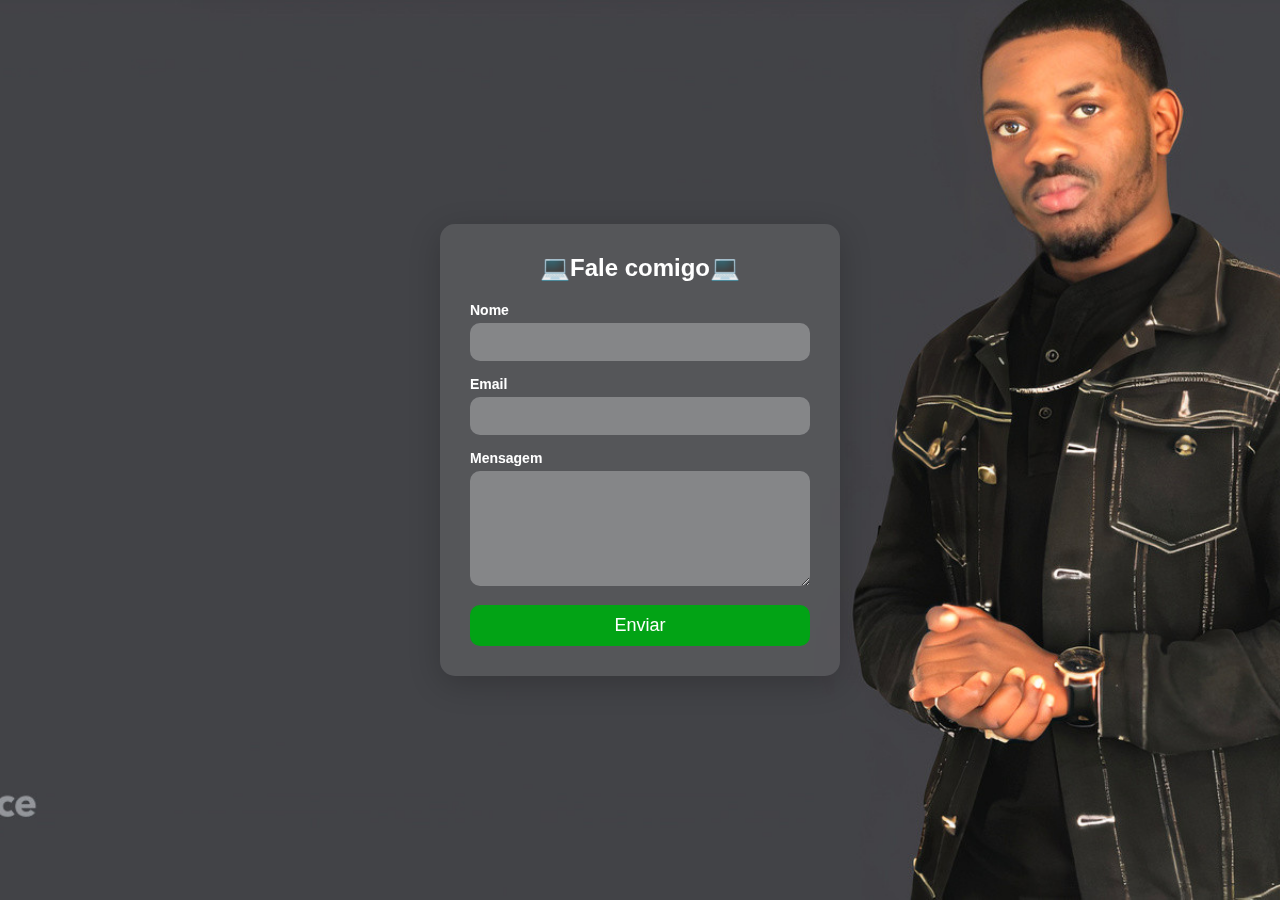
<file: Portfolio/Contacto.html>
<!DOCTYPE html>
<html lang="pt-BR">
<head>
    <meta charset="UTF-8">
    <meta name="viewport" content="width=device-width, initial-scale=1.0">
    <title>Vamos trabalhar?</title>
    <link rel="stylesheet" href="Css/contacto.css">
</head>
<body>
    <div class="container">
        <form id="formulario" name="formulario-contact" method="POST" action="/" data-netlify="true">
            <h2>💻Fale comigo💻</h2>

            <div class="input-group">
                <label for="name">Nome</label>
                <input type="text" id="name" name="name" required>
            </div>

            <div class="input-group">
                <label for="email">Email</label>
                <input type="email" id="email" name="email" required>
            </div>

            <div class="input-group">
                <label for="message">Mensagem</label>
                <textarea id="message" name="message" rows="5" required></textarea>
            </div>

            <button type="submit">Enviar</button>
        </form>
    </div>
</body>
</html>
</file>
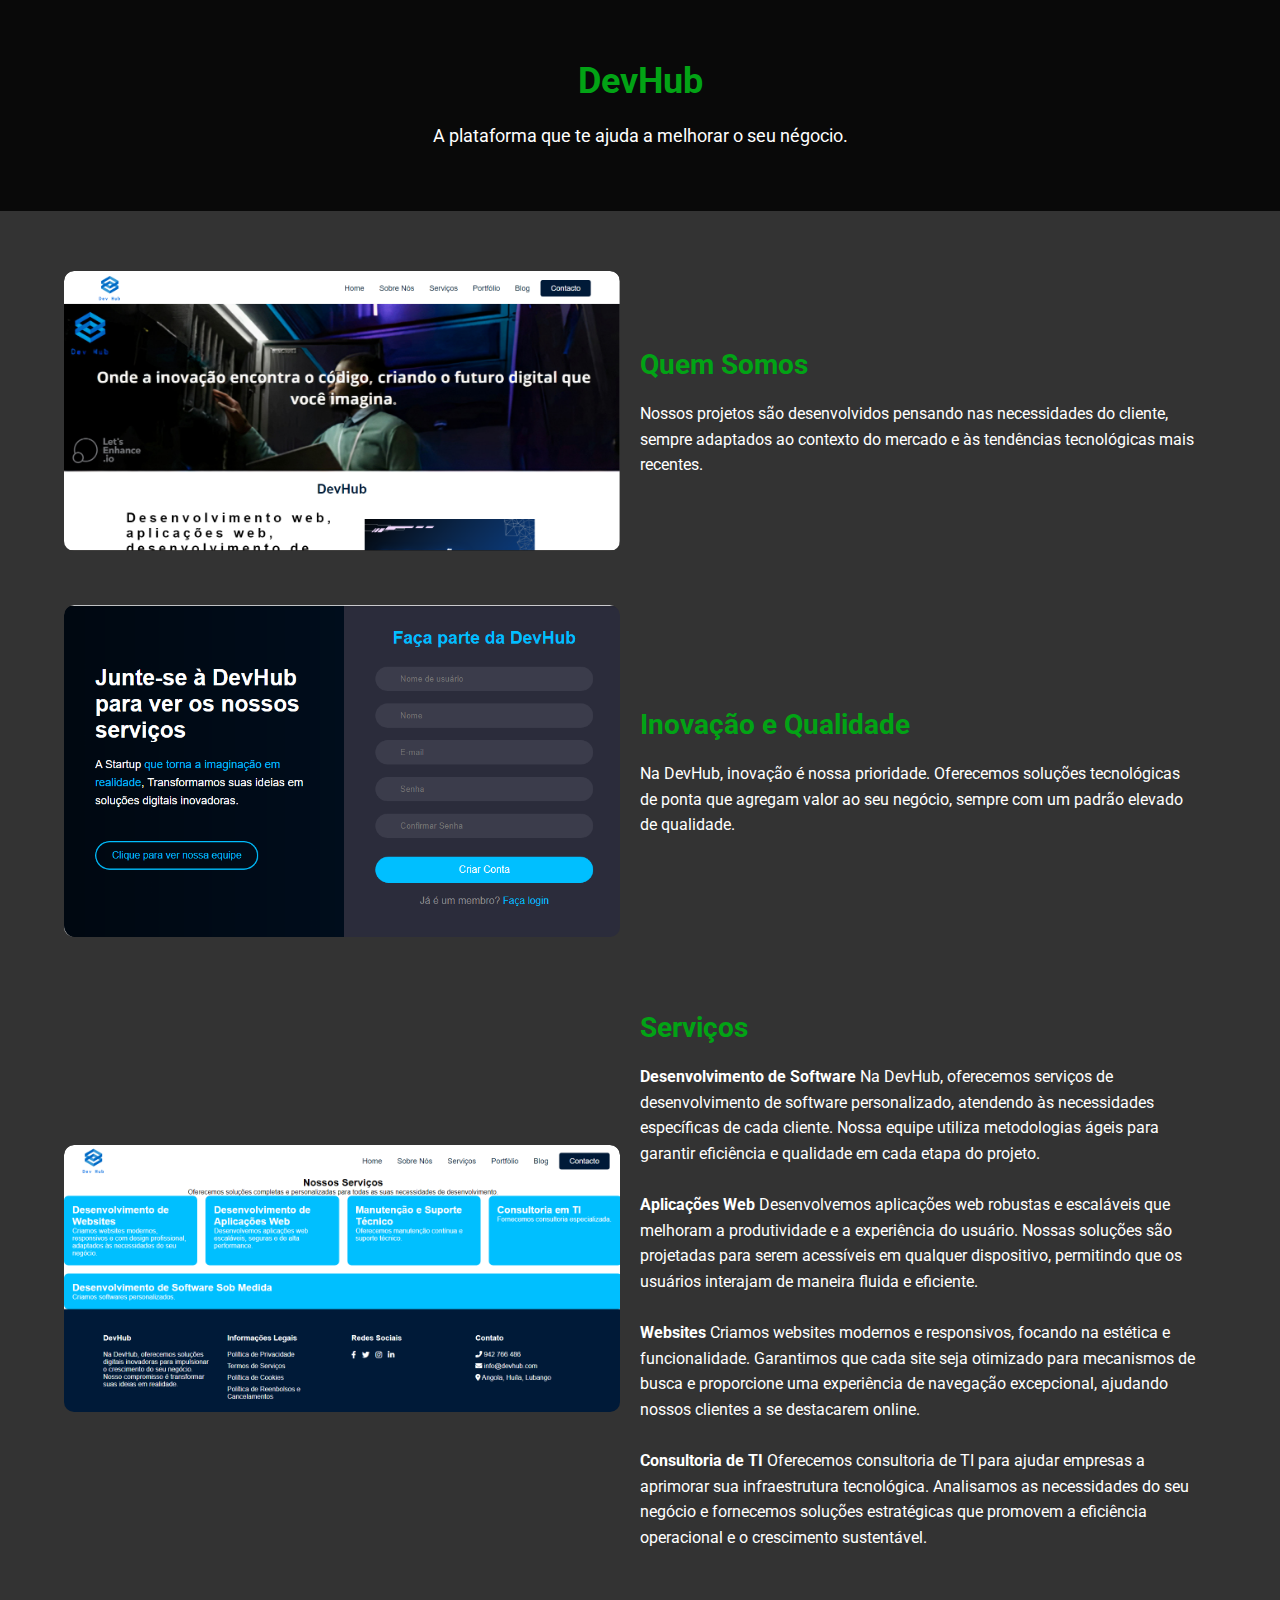
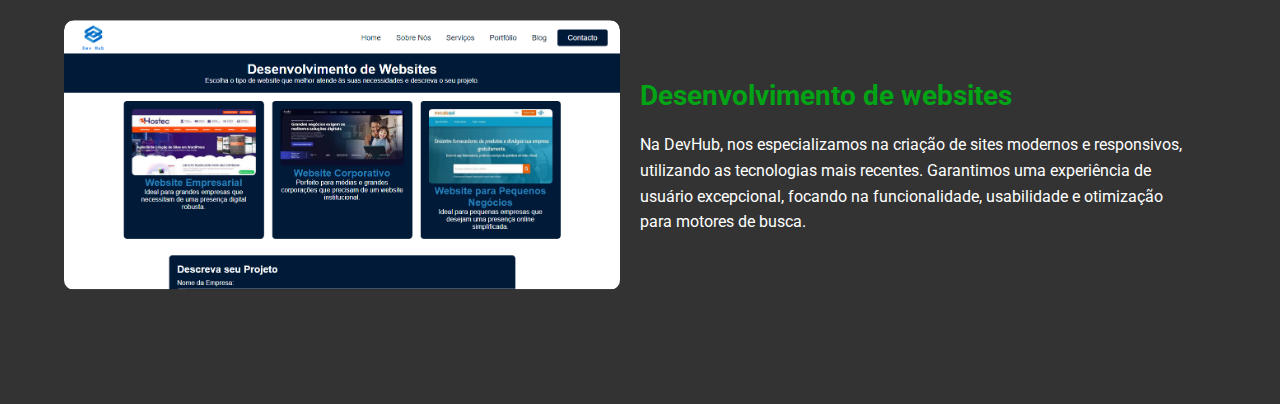
<file: Portfolio/DevHub.html>
<!DOCTYPE html>
<html lang="pt">
<head>
    <meta charset="UTF-8">
    <meta name="viewport" content="width=device-width, initial-scale=1.0">
    <meta http-equiv="X-UA-Compatible" content="IE=edge">
    <title>DevHub - Projetos e Desenvolvimento</title>
    <link rel="stylesheet" href="Css/DevHub.css">
    <link href="https://fonts.googleapis.com/css2?family=Roboto:wght@400;700&display=swap" rel="stylesheet">
</head>
<body>

    <!-- Seção de Introdução -->
    <section class="intro-section">
        <div class="container">
            <div class="content">
                <h1>DevHub</h1>
                <p>A plataforma que te ajuda a melhorar o seu négocio.</p>
            </div>
        </div>
    </section>

    <!-- Seção de Imagens e Conteúdo Animado -->
    <section class="content-section">
        <div class="container">
            
            <!-- Bloco de Imagem à Esquerda e Texto à Direita -->
            <div class="content-block animated">
                <div class="image-container left">
                    <img src="img/Telmo.PNG" alt="Imagem 1">
                </div>
                <div class="text-container right">
                    <h2>Quem Somos</h2>
                    <p>Nossos projetos são desenvolvidos pensando nas necessidades do cliente, sempre adaptados ao contexto do mercado e às tendências tecnológicas mais recentes.</p>
                </div>
            </div>

            <!-- Bloco de Texto à Esquerda e Imagem à Direita -->
            <div class="content-block reverse animated">
                <div class="text-container left">
                    <h2>Inovação e Qualidade</h2>
                    <p>Na DevHub, inovação é nossa prioridade. Oferecemos soluções tecnológicas de ponta que agregam valor ao seu negócio, sempre com um padrão elevado de qualidade.</p>
                </div>
                <div class="image-container right">
                    <img src="img/DevHub.PNG">
                </div>
            </div>

            <!-- Bloco de Imagem à Esquerda e Texto à Direita -->
            <div class="content-block animated">
                <div class="image-container left">
                    <img src="img/dev2.PNG" alt="Imagem 3">
                </div>
                <div class="text-container right">
                    <h2>Serviços</h2>
                    <p><strong>Desenvolvimento de Software</strong>
                   
                        Na DevHub, oferecemos serviços de desenvolvimento de software personalizado, atendendo às necessidades específicas de cada cliente. Nossa equipe utiliza metodologias ágeis para garantir eficiência e qualidade em cada etapa do projeto.  <br><br>
                        
                        <strong>Aplicações Web</strong> 
                        Desenvolvemos aplicações web robustas e escaláveis que melhoram a produtividade e a experiência do usuário. Nossas soluções são projetadas para serem acessíveis em qualquer dispositivo, permitindo que os usuários interajam de maneira fluida e eficiente. <br><br>
                        
                        <strong>Websites</strong>
                        Criamos websites modernos e responsivos, focando na estética e funcionalidade. Garantimos que cada site seja otimizado para mecanismos de busca e proporcione uma experiência de navegação excepcional, ajudando nossos clientes a se destacarem online.<br><br>
                        
                        <strong>Consultoria de TI</strong>  
                        Oferecemos consultoria de TI para ajudar empresas a aprimorar sua infraestrutura tecnológica. Analisamos as necessidades do seu negócio e fornecemos soluções estratégicas que promovem a eficiência operacional e o crescimento sustentável.
                        
                        </p>
                </div>
            </div>

            <!-- Bloco de Texto à Esquerda e Imagem à Direita -->
            <div class="content-block reverse animated">
                <div class="text-container left">
                    <h2>Desenvolvimento de websites</h2>
                    <p>Na DevHub, nos especializamos na criação de sites modernos e responsivos, utilizando as tecnologias mais recentes. Garantimos uma experiência de usuário excepcional, focando na funcionalidade, usabilidade e otimização para motores de busca.</p>
                </div>
                <div class="image-container right">
                    <img src="img/Dev3.PNG" alt="Imagem 4">
                </div>
            </div>
        </div>
    </section>

</body>
</html>
</file>
<file: Portfolio/Css/DevHub.css>
/* Estilo global */
* {
    margin: 0;
    padding: 0;
    box-sizing: border-box;
}

body {
    font-family: 'Roboto', sans-serif;
    background-color:#333;
    color: white;
}

.container {
    width: 90%;
    max-width: 1200px;
    margin: 0 auto;
}

/* Seção de Introdução */
.intro-section {
    background-color: #000000ce;
    color: white;
    padding: 60px 0;
    text-align: center;
}

.intro-section h1 {
    font-size: 36px;
    margin-bottom: 20px;
    color: rgb(2, 163, 21);
}
h2{
    color: rgb(2, 163, 21);
}

.intro-section p {
    font-size: 18px;
    line-height: 1.6;
}

/* Seção de Conteúdo Animado */
.content-section {
    padding: 60px 0;
}

.content-block {
    display: flex;
    align-items: center;
    margin-bottom: 50px;
    opacity: 0;
    transform: translateY(100px);
    transition: all 0.5s ease-out;
}

.reverse {
    flex-direction: row-reverse;
}

.content-block.animated {
    opacity: 1;
    transform: translateY(0);
}

/* Container de Imagem */
.image-container {
    flex: 1;
    overflow: hidden;
    border-radius: 10px;
    transition: transform 0.3s ease-in-out;
}

.image-container img {
    width: 100%;
    height: auto;
    border-radius: 10px;
}

.image-container:hover {
    transform: scale(1.05);
}

/* Container de Texto */
.text-container {
    flex: 1;
    padding: 20px;
}

.text-container h2 {
    font-size: 28px;
    margin-bottom: 20px;
}

.text-container p {
    font-size: 16px;
    line-height: 1.6;
}

/* Animações ao rolar */
@media (prefers-reduced-motion: no-preference) {
    window.addEventListener('scroll', function() {
        var elements = document.querySelectorAll('.content-block');
        elements.forEach(function(element) {
            var position = element.getBoundingClientRect().top;
            var windowHeight = window.innerHeight;
            if (position < windowHeight - 100) {
                element.classList.add('animated');
            }
        });
    });
}

/* Responsividade */
@media (max-width: 768px) {
    .content-block {
        flex-direction: column;
    }

    .reverse {
        flex-direction: column;
    }

    .image-container {
        margin-bottom: 20px;
    }
}
</file>
<file: Portfolio/Css/contacto.css>
/* Reset básico */
* {
    margin: 0;
    padding: 0;
    box-sizing: border-box;
}

body {
    font-family: 'Arial', sans-serif;
    background-image: url('../img/CAPA01.jpg'); /* Verifique se o caminho da imagem está correto */
    background-size: cover;
    background-position: center;
    height: 100vh;
    display: flex;
    justify-content: center;
    align-items: center;
    padding: 10px;
}

.container {
    display: flex;
    justify-content: center;
    align-items: center;
    height: 100%;
    width: 100%;
}

#formulario {
    background-color: rgba(255, 255, 255, 0.1); /* Transparente */
    border-radius: 15px;
    padding: 30px;
    max-width: 400px;
    width: 100%;
    backdrop-filter: blur(10px); /* Desfoque no fundo */
    box-shadow: 0 8px 32px rgba(0, 0, 0, 0.2);
    transition: transform 0.3s ease-in-out, box-shadow 0.3s ease-in-out;
}

#formulario:hover {
    transform: scale(1.05); /* Animação suave */
    box-shadow: 0 12px 40px rgba(0, 0, 0, 0.3);
}

h2 {
    text-align: center;
    margin-bottom: 20px;
    color: white;
    font-size: 24px;
    font-weight: 600;
}

.input-group {
    margin-bottom: 15px;
}

label {
    display: block;
    margin-bottom: 5px;
    color: white;
    font-weight: bold;
    font-size: 14px;
}

input, textarea {
    width: 100%;
    padding: 10px;
    border: none;
    border-radius: 10px;
    outline: none;
    font-size: 16px;
    background-color: rgba(255, 255, 255, 0.2); /* Semi-transparente */
    color: white;
    backdrop-filter: blur(5px);
}

input::placeholder, textarea::placeholder {
    color: #e0e0e0;
}

button {
    width: 100%;
    padding: 10px;
    background-color: rgb(2, 163, 21); /* Botão com cor verde */
    color: white;
    border: none;
    border-radius: 10px;
    font-size: 18px;
    cursor: pointer;
    transition: background-color 0.3s ease-in-out, font-size 0.3s ease-in-out;
}

button:hover {
    background-color: #00210e;
    font-size: 22px;
}

/* Responsividade */
@media (max-width: 768px) {
    #formulario {
        padding: 20px;
    }

    h2 {
        font-size: 20px;
    }

    input, textarea {
        font-size: 14px;
    }

    button {
        font-size: 16px;
    }
}

@media (max-width: 480px) {
    #formulario {
        max-width: 320px;
    }
}
</file>
